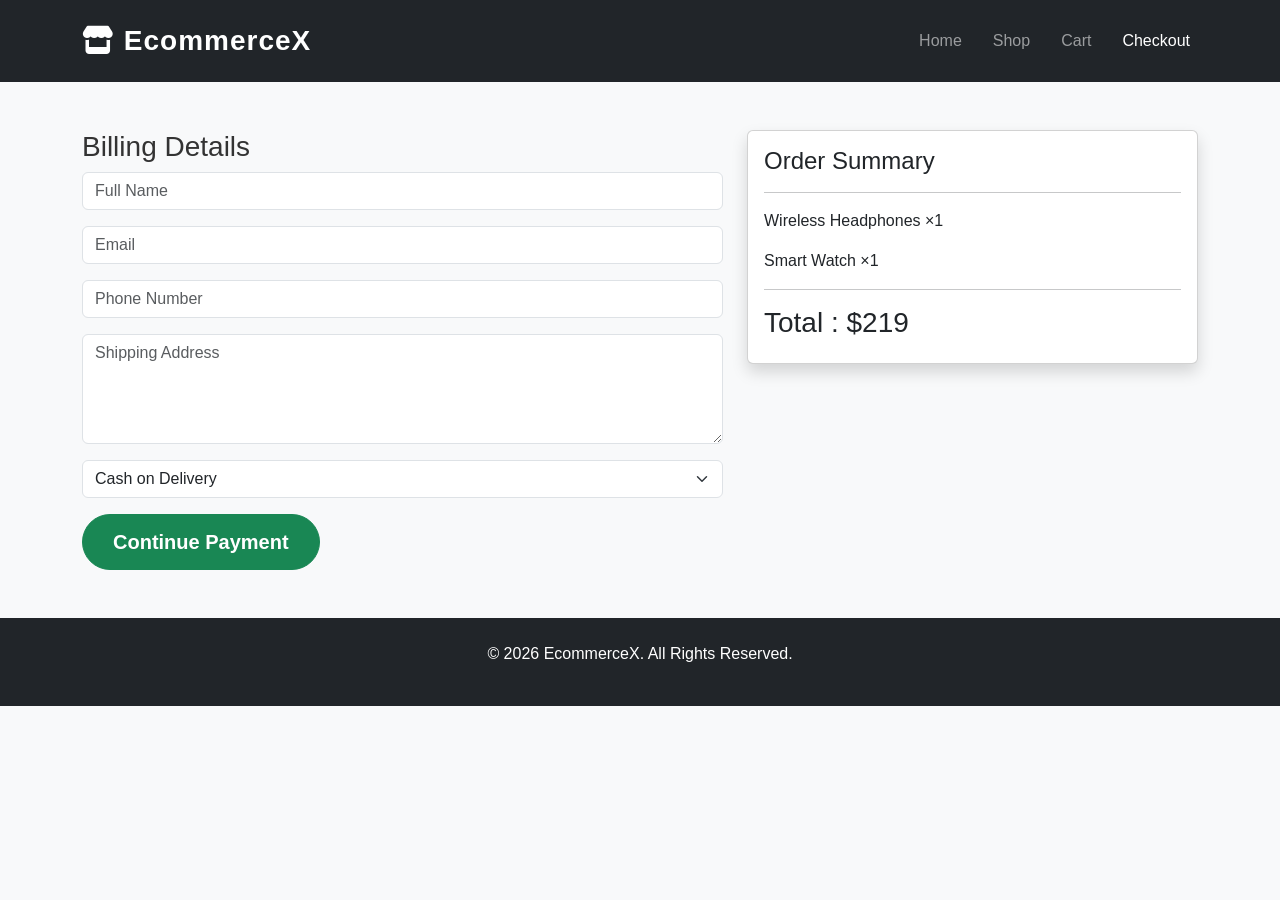
<file: css/checkout.html>
<!DOCTYPE html>
<html lang="en">
<head>
<meta charset="UTF-8">
<meta name="viewport" content="width=device-width, initial-scale=1">

<title>Checkout - EcommerceX</title>

<link href="https://cdn.jsdelivr.net/npm/bootstrap@5.3.3/dist/css/bootstrap.min.css" rel="stylesheet">
<link rel="stylesheet" href="css/style.css">
<link rel="stylesheet" href="https://cdnjs.cloudflare.com/ajax/libs/font-awesome/6.6.0/css/all.min.css">

</head>
<body>

<!-- Navbar -->

<nav class="navbar navbar-expand-lg navbar-dark bg-dark">

<div class="container">

<a class="navbar-brand" href="index.html">
<i class="fa-solid fa-store"></i> EcommerceX
</a>

<button class="navbar-toggler" type="button"
data-bs-toggle="collapse"
data-bs-target="#menu">

<span class="navbar-toggler-icon"></span>

</button>

<div class="collapse navbar-collapse" id="menu">

<ul class="navbar-nav ms-auto">

<li class="nav-item">
<a class="nav-link" href="index.html">Home</a>
</li>

<li class="nav-item">
<a class="nav-link" href="shop.html">Shop</a>
</li>

<li class="nav-item">
<a class="nav-link" href="cart.html">Cart</a>
</li>

<li class="nav-item">
<a class="nav-link active" href="checkout.html">Checkout</a>
</li>

</ul>

</div>

</div>

</nav>

<!-- Checkout -->

<div class="container py-5">

<div class="row">

<div class="col-lg-7">

<h3>Billing Details</h3>

<form>

<input type="text"
class="form-control mb-3"
placeholder="Full Name">

<input type="email"
class="form-control mb-3"
placeholder="Email">

<input type="text"
class="form-control mb-3"
placeholder="Phone Number">

<textarea
class="form-control mb-3"
rows="4"
placeholder="Shipping Address"></textarea>

<select class="form-select mb-3">

<option>Cash on Delivery</option>
<option>bKash</option>
<option>Nagad</option>
<option>Credit Card</option>

</select>

<a href="payment.html"
class="btn btn-success btn-lg">

Continue Payment

</a>

</form>

</div>

<div class="col-lg-5">

<div class="card shadow">

<div class="card-body">

<h4>Order Summary</h4>

<hr>

<p>Wireless Headphones ×1</p>

<p>Smart Watch ×1</p>

<hr>

<h3>Total : $219</h3>

</div>

</div>

</div>

</div>

</div>

<footer class="bg-dark text-white text-center p-4">

<p>© 2026 EcommerceX. All Rights Reserved.</p>

</footer>

<script src="https://cdn.jsdelivr.net/npm/bootstrap@5.3.3/dist/js/bootstrap.bundle.min.js"></script>

</body>
</html>
</file>
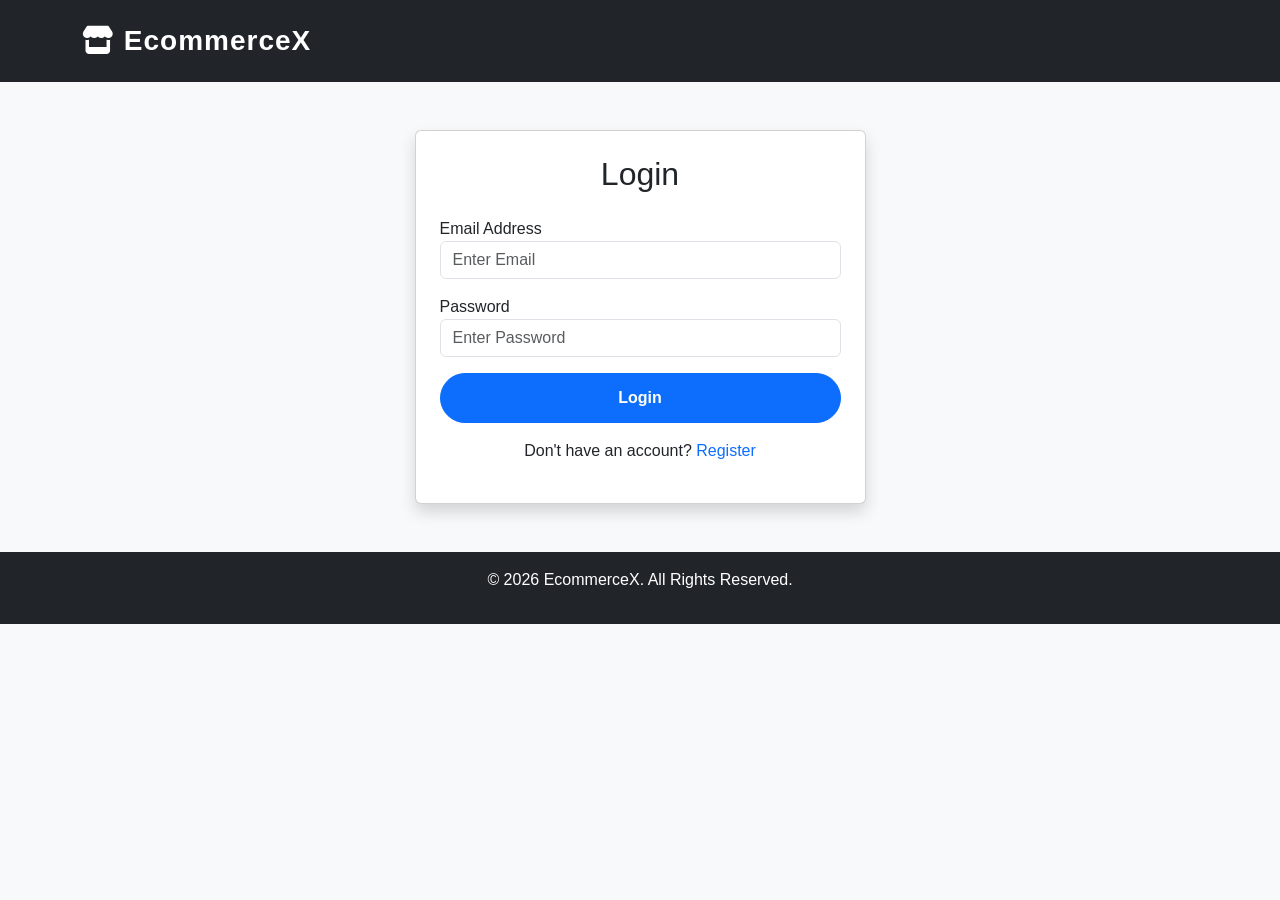
<file: css/login.html>
<!DOCTYPE html>
<html lang="en">
<head>
<meta charset="UTF-8">
<meta name="viewport" content="width=device-width, initial-scale=1">

<title>Login - EcommerceX</title>

<link href="https://cdn.jsdelivr.net/npm/bootstrap@5.3.3/dist/css/bootstrap.min.css" rel="stylesheet">
<link rel="stylesheet" href="css/style.css">
<link rel="stylesheet" href="https://cdnjs.cloudflare.com/ajax/libs/font-awesome/6.6.0/css/all.min.css">
</head>

<body class="bg-light">

<nav class="navbar navbar-dark bg-dark">
<div class="container">
<a class="navbar-brand" href="index.html">
<i class="fa-solid fa-store"></i> EcommerceX
</a>
</div>
</nav>

<div class="container py-5">

<div class="row justify-content-center">

<div class="col-md-5">

<div class="card shadow">

<div class="card-body p-4">

<h2 class="text-center mb-4">
Login
</h2>

<form>

<div class="mb-3">
<label>Email Address</label>
<input type="email" class="form-control" placeholder="Enter Email">
</div>

<div class="mb-3">
<label>Password</label>
<input type="password" class="form-control" placeholder="Enter Password">
</div>

<div class="d-grid">
<button class="btn btn-primary">
Login
</button>
</div>

<p class="text-center mt-3">
Don't have an account?
<a href="register.html">Register</a>
</p>

</form>

</div>

</div>

</div>

</div>

</div>

<footer class="bg-dark text-white text-center p-3">
<p>© 2026 EcommerceX. All Rights Reserved.</p>
</footer>

<script src="https://cdn.jsdelivr.net/npm/bootstrap@5.3.3/dist/js/bootstrap.bundle.min.js"></script>

</body>
</html>
</file>
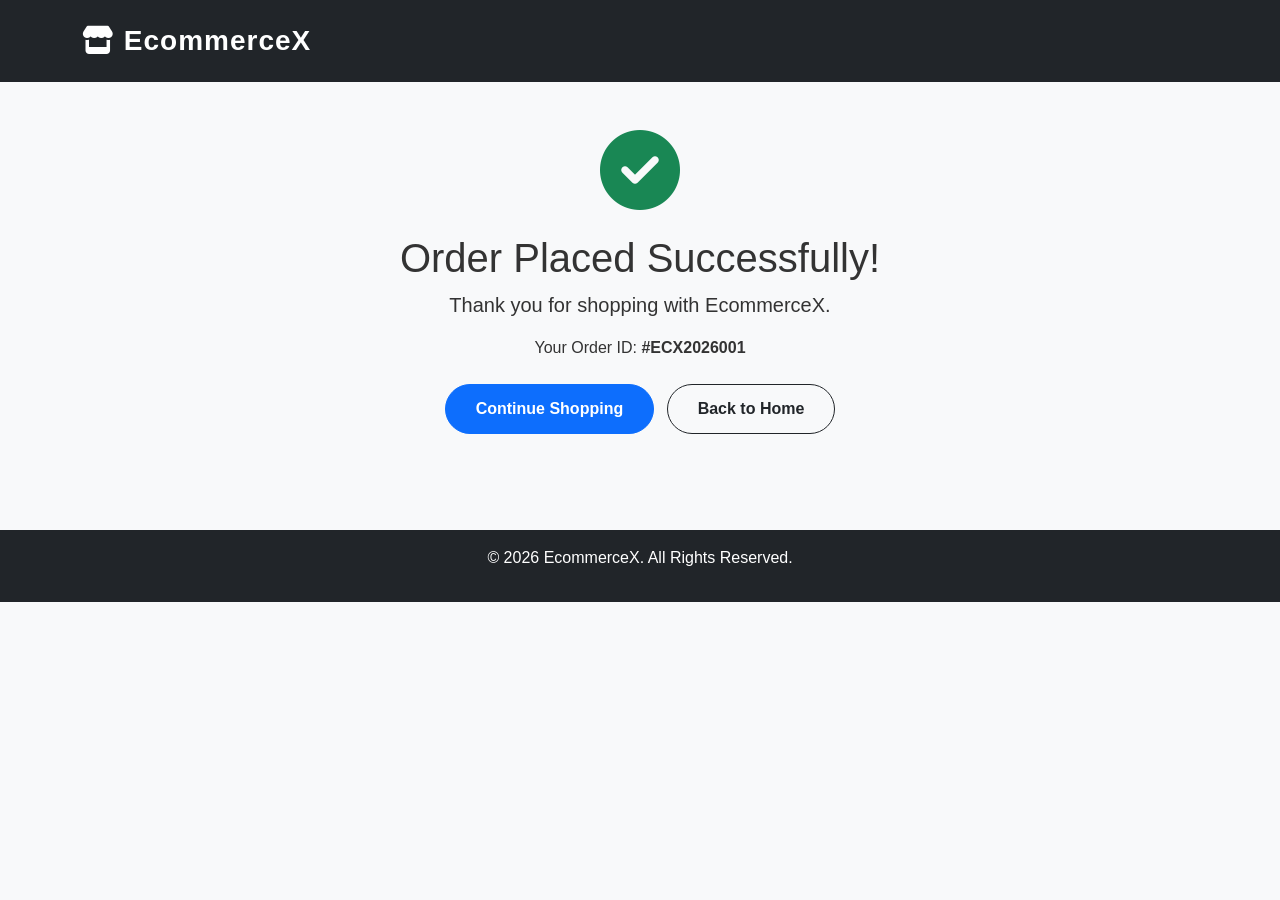
<file: css/order-success.html>
<!DOCTYPE html>
<html lang="en">
<head>
<meta charset="UTF-8">
<meta name="viewport" content="width=device-width, initial-scale=1">

<title>Order Success - EcommerceX</title>

<link href="https://cdn.jsdelivr.net/npm/bootstrap@5.3.3/dist/css/bootstrap.min.css" rel="stylesheet">
<link rel="stylesheet" href="css/style.css">
<link rel="stylesheet" href="https://cdnjs.cloudflare.com/ajax/libs/font-awesome/6.6.0/css/all.min.css">

</head>
<body>

<!-- Navbar -->
<nav class="navbar navbar-expand-lg navbar-dark bg-dark">
<div class="container">

<a class="navbar-brand" href="index.html">
<i class="fa-solid fa-store"></i> EcommerceX
</a>

</div>
</nav>

<!-- Success Section -->
<section class="container py-5 text-center">

<i class="fa-solid fa-circle-check text-success"
style="font-size:80px;"></i>

<h1 class="mt-4">Order Placed Successfully!</h1>

<p class="lead">
Thank you for shopping with EcommerceX.
</p>

<p>
Your Order ID:
<strong>#ECX2026001</strong>
</p>

<div class="mt-4">

<a href="shop.html" class="btn btn-primary me-2">
Continue Shopping
</a>

<a href="index.html" class="btn btn-outline-dark">
Back to Home
</a>

</div>

</section>

<footer class="bg-dark text-white text-center p-3 mt-5">

<p>© 2026 EcommerceX. All Rights Reserved.</p>

</footer>

<script src="https://cdn.jsdelivr.net/npm/bootstrap@5.3.3/dist/js/bootstrap.bundle.min.js"></script>

</body>
</html>
</file>
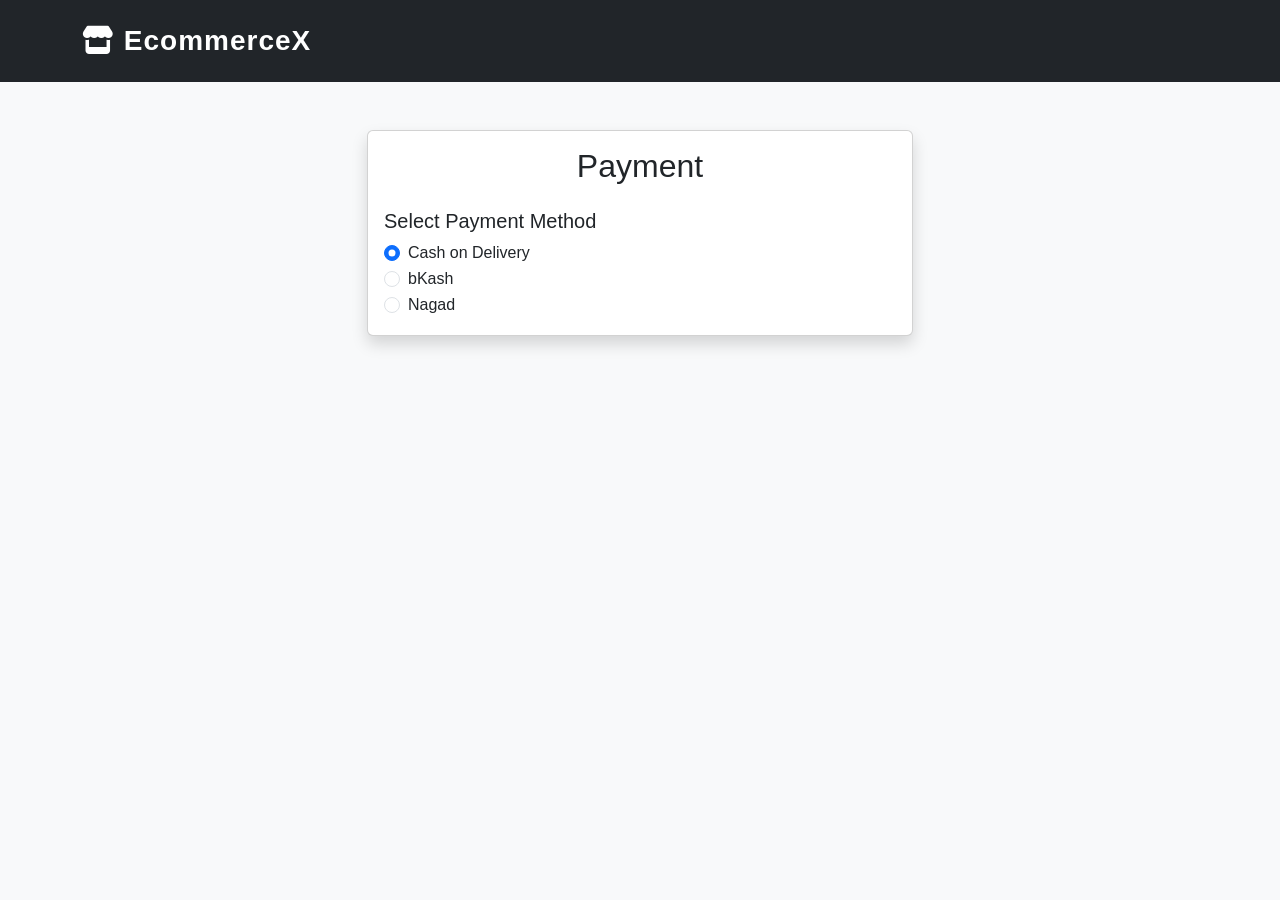
<file: css/payment.html>
<!DOCTYPE html>
<html lang="en">
<head>
<meta charset="UTF-8">
<meta name="viewport" content="width=device-width, initial-scale=1">

<title>Payment - EcommerceX</title>

<link href="https://cdn.jsdelivr.net/npm/bootstrap@5.3.3/dist/css/bootstrap.min.css" rel="stylesheet">
<link rel="stylesheet" href="css/style.css">
<link rel="stylesheet" href="https://cdnjs.cloudflare.com/ajax/libs/font-awesome/6.6.0/css/all.min.css">

</head>

<body>

<!-- Navbar -->

<nav class="navbar navbar-expand-lg navbar-dark bg-dark">

<div class="container">

<a class="navbar-brand" href="index.html">
<i class="fa-solid fa-store"></i> EcommerceX
</a>

</div>

</nav>

<!-- Payment -->

<div class="container py-5">

<div class="row justify-content-center">

<div class="col-lg-6">

<div class="card shadow">

<div class="card-body">

<h2 class="text-center mb-4">
Payment
</h2>

<h5>Select Payment Method</h5>

<div class="form-check">
<input class="form-check-input" type="radio" name="payment" checked>
<label class="form-check-label">
Cash on Delivery
</label>
</div>

<div class="form-check">
<input class="form-check-input" type="radio" name="payment">
<label class="form-check-label">
bKash
</label>
</div>

<div class="form-check">
<input class="form-check-input" type="radio" name="payment">
<label class="form-check-label">
Nagad
</label>
</div>
</file>
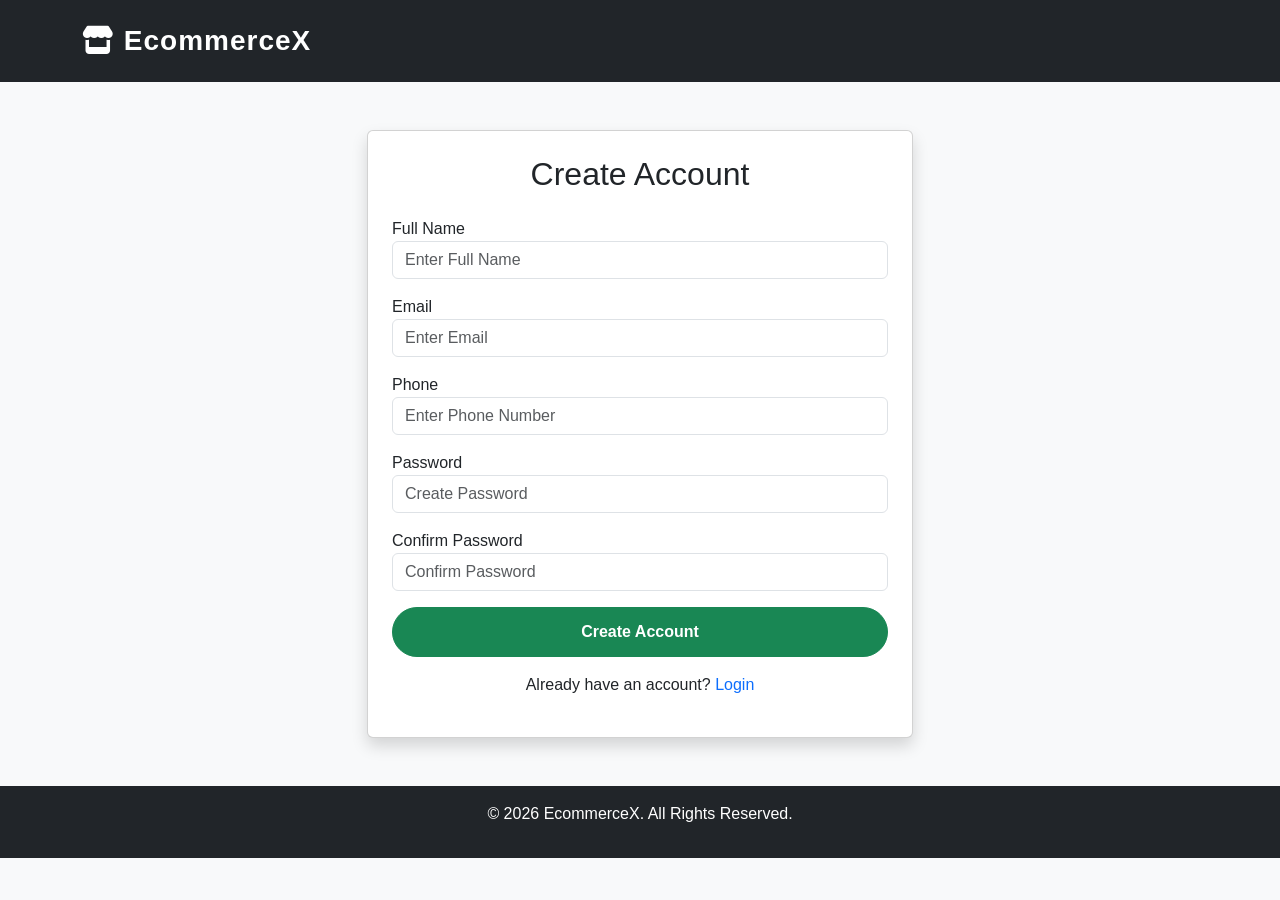
<file: css/register.html>
<!DOCTYPE html>
<html lang="en">
<head>
<meta charset="UTF-8">
<meta name="viewport" content="width=device-width, initial-scale=1">

<title>Register - EcommerceX</title>

<link href="https://cdn.jsdelivr.net/npm/bootstrap@5.3.3/dist/css/bootstrap.min.css" rel="stylesheet">
<link rel="stylesheet" href="css/style.css">
<link rel="stylesheet" href="https://cdnjs.cloudflare.com/ajax/libs/font-awesome/6.6.0/css/all.min.css">

</head>
<body class="bg-light">

<nav class="navbar navbar-dark bg-dark">
<div class="container">

<a class="navbar-brand" href="index.html">
<i class="fa-solid fa-store"></i> EcommerceX
</a>

</div>
</nav>

<div class="container py-5">

<div class="row justify-content-center">

<div class="col-md-6">

<div class="card shadow">

<div class="card-body p-4">

<h2 class="text-center mb-4">Create Account</h2>

<form>

<div class="mb-3">
<label>Full Name</label>
<input type="text" class="form-control" placeholder="Enter Full Name">
</div>

<div class="mb-3">
<label>Email</label>
<input type="email" class="form-control" placeholder="Enter Email">
</div>

<div class="mb-3">
<label>Phone</label>
<input type="text" class="form-control" placeholder="Enter Phone Number">
</div>

<div class="mb-3">
<label>Password</label>
<input type="password" class="form-control" placeholder="Create Password">
</div>

<div class="mb-3">
<label>Confirm Password</label>
<input type="password" class="form-control" placeholder="Confirm Password">
</div>

<div class="d-grid">
<button class="btn btn-success">
Create Account
</button>
</div>

<p class="text-center mt-3">
Already have an account?
<a href="login.html">Login</a>
</p>

</form>

</div>

</div>

</div>

</div>

</div>

<footer class="bg-dark text-white text-center p-3">
<p>© 2026 EcommerceX. All Rights Reserved.</p>
</footer>

<script src="https://cdn.jsdelivr.net/npm/bootstrap@5.3.3/dist/js/bootstrap.bundle.min.js"></script>

</body>
</html>
</file>
<file: css/css/style.css>
/* =========================
   EcommerceX ThemeForest CSS
========================= */


/* Global */

*{
    margin:0;
    padding:0;
    box-sizing:border-box;
}

body{
    font-family:'Poppins', Arial, sans-serif;
    background:#f8f9fa;
    color:#333;
}


a{
    text-decoration:none;
}



/* =========================
   Navbar
========================= */

.navbar{
    padding:15px 0;
}

.navbar-brand{
    font-size:28px;
    font-weight:700;
    letter-spacing:1px;
}

.nav-link{
    font-weight:500;
    margin-left:15px;
    transition:.3s;
}

.nav-link:hover{
    color:#ffc107 !important;
}



/* =========================
   Hero Slider
========================= */

.carousel img{

    height:550px;
    object-fit:cover;

}


.carousel-item{

    transition:transform 1s ease;

}


.carousel-caption{

    background:rgba(0,0,0,.55);
    padding:30px;
    border-radius:15px;

    animation:fadeUp 1s;

}


.carousel-caption h1{

    font-size:45px;
    font-weight:700;

}


.carousel-caption p{

    font-size:20px;

}



@keyframes fadeUp{

from{

opacity:0;
transform:translateY(40px);

}

to{

opacity:1;
transform:translateY(0);

}

}



/* =========================
   Buttons
========================= */

.btn{

    border-radius:30px;
    padding:12px 30px;
    transition:.3s;
    font-weight:600;

}


.btn:hover{

    transform:translateY(-3px);

}



/* =========================
   Section Title
========================= */

section h2{

    font-weight:700;
    margin-bottom:30px;

}



/* =========================
   Category Cards
========================= */

.category-card{

    background:white;
    padding:30px;
    text-align:center;
    border-radius:15px;

    transition:.4s;

}


.category-card i{

    font-size:45px;
    margin-bottom:15px;

}



.category-card:hover{

    transform:translateY(-10px);
    box-shadow:0 15px 35px rgba(0,0,0,.15);

}



/* =========================
   Product Card
========================= */


.product-card{

    background:white;
    border-radius:15px;
    overflow:hidden;

    transition:.4s;

}



.product-card:hover{

    transform:translateY(-12px);
    box-shadow:0 20px 40px rgba(0,0,0,.15);

}



.product-card img{

    width:100%;
    height:280px;
    object-fit:cover;

}



.product-card .price{

    color:#0d6efd;
    font-size:22px;
    font-weight:bold;

}



.product-card .rating{

    color:#ffc107;

}



/* Product Image Zoom */

.product-card img{

transition:.5s;

}


.product-card:hover img{

transform:scale(1.08);

}



/* =========================
   Offer Banner
========================= */


.offer-banner{

    background:linear-gradient(
    135deg,
    #0d6efd,
    #6610f2
    );

    color:white;
    padding:60px;
    border-radius:20px;

}



/* =========================
   Newsletter
========================= */


.newsletter{

    background:white;
    padding:50px;
    border-radius:20px;

}


.newsletter input{

    border-radius:30px;
    padding:15px;

}



/* =========================
   Footer
========================= */


footer{

    background:#111;
    color:white;
    padding:40px 0;

}


footer a{

    color:#ccc;

}


footer a:hover{

    color:white;

}



/* =========================
   Cart Page
========================= */


.table{

    background:white;
    border-radius:10px;
    overflow:hidden;

}



/* =========================
   Login/Register
========================= */


.auth-box{

    background:white;
    padding:40px;
    border-radius:20px;

    box-shadow:0 10px 30px rgba(0,0,0,.1);

}



/* =========================
   Animation
========================= */


.fade-in{

animation:fadeIn 1s;

}


@keyframes fadeIn{

from{

opacity:0;

}

to{

opacity:1;

}

}



/* =========================
   Responsive
========================= */


@media(max-width:992px){


.carousel img{

height:400px;

}


.carousel-caption h1{

font-size:30px;

}


}



@media(max-width:768px){


.navbar-brand{

font-size:22px;

}


.carousel img{

height:300px;

}


.carousel-caption{

padding:15px;

}


.carousel-caption h1{

font-size:22px;

}


.product-card img{

height:220px;

}


.offer-banner{

padding:30px;

}


}


@media(max-width:480px){


.carousel-caption p{

display:none;

}


.btn{

padding:10px 20px;

}


}
</file>
